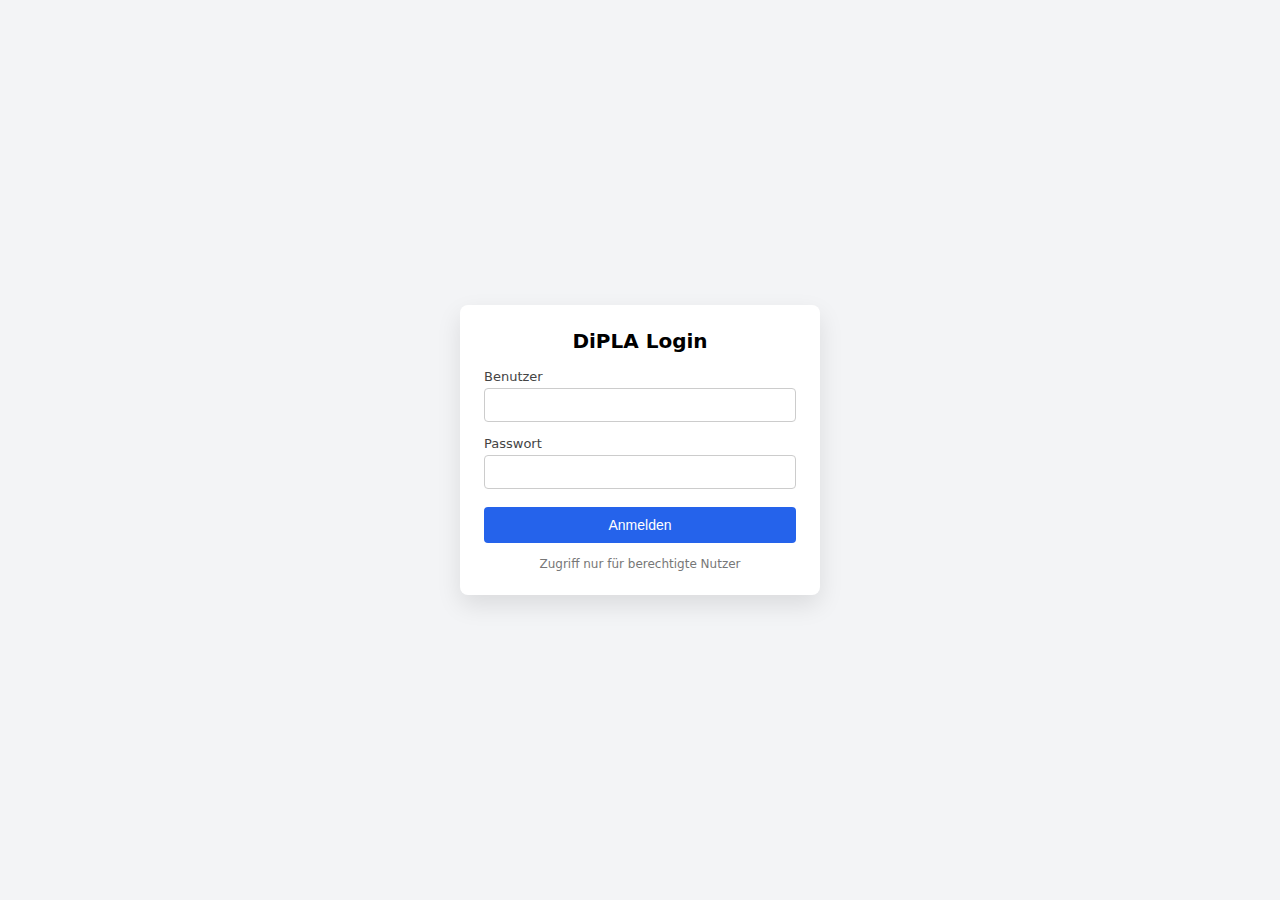
<file: index.html>
<!doctype html>
<html lang="de">
  <head>
    <meta charset="UTF-8" />
    <meta name="viewport" content="width=device-width, initial-scale=1.0" />
    <title>Dienstplan Praxis Launhardt</title>

    <!-- Global Styles -->
    <link rel="stylesheet" href="/css/index.css" />
  </head>

  <body>
      <script>
      (function () {
        const isTouch =
          window.matchMedia('(pointer: coarse)').matches;

        const isTooSmall =
          window.screen.availWidth < 1440 ||
          window.screen.availHeight < 800;

        if (isTouch || isTooSmall) {
          document.body.innerHTML = `
            <div style="
              display:flex;
              align-items:center;
              justify-content:center;
              min-height:100vh;
              font-family:system-ui,-apple-system,Segoe UI,sans-serif;
              text-align:center;
              padding:2rem;
            ">
              <div>
                <h2>Admin-Bereich nur am Desktop</h2>
                <p>Diese Oberfläche ist nicht für Tablets oder Mobilgeräte ausgelegt.</p>
                <p>Bitte Desktop oder Notebook verwenden.</p>
              </div>
            </div>
          `;
          throw new Error('Admin UI blocked on non-desktop device');
        }
      })();
      </script>


    <!-- ========================================================= -->
    <!-- APP WRAPPER -->
    <!-- ========================================================= -->
    <div id="app">
      <!-- ======================================================= -->
      <!-- HEADER -->
      <!-- ======================================================= -->
      <header id="header" class="app-header">
        <div class="header-left">
          <h1 class="app-title">DiPLAunhardt</h1>
          <div id="header-date" class="header-date"></div>
        </div>

        <div class="header-meta">
          <span id="header-user" class="header-user"></span>
          <button id="logout-btn" class="app-logout-btn">Abmelden</button>
        </div>
      </header>

      <!-- ======================================================= -->
      <!-- NOTES (Feiertage, Abwesenheiten, Notizen) -->
      <!-- ======================================================= -->
      <section id="notes-box" class="info-box notes-box"></section>

      <!-- ======================================================= -->
      <!-- CONTROLS -->
      <!-- ======================================================= -->
      <section id="controls-row" class="controls-row"></section>

      <!-- ======================================================= -->
      <!-- PLAN TABELLE -->
      <!-- ======================================================= -->
      <section id="plan-section" class="plan-section">
        <div class="plan-wrapper">
          <table id="plan-table" class="plan-table"></table>
        </div>
      </section>

      <!-- ======================================================= -->
      <!-- LEGEND -->
      <!-- ======================================================= -->
      <section id="legend-container" class="legend-container"></section>

      <!-- ======================================================= -->
      <!-- INFO PANEL (optional / derzeit ungenutzt) -->
      <!-- ======================================================= -->
      <section id="info-panel" class="info-section"></section>

      <!-- ======================================================= -->
      <!-- FOOTER / DIAGNOSTICS -->
      <!-- ======================================================= -->
      <footer id="diagnostics" class="diagnostics"></footer>
    </div>

    <!-- ========================================================= -->
    <!-- SCRIPT BOOTSTRAP -->
    <!-- ========================================================= -->

    <script type="module" src="./js/bootstrap.js"></script>
    <script type="module" src="./js/ui/settings-modal.js"></script>
    <script type="module" src="./js/ui/debug.js"></script>
  </body>
</html>
</file>
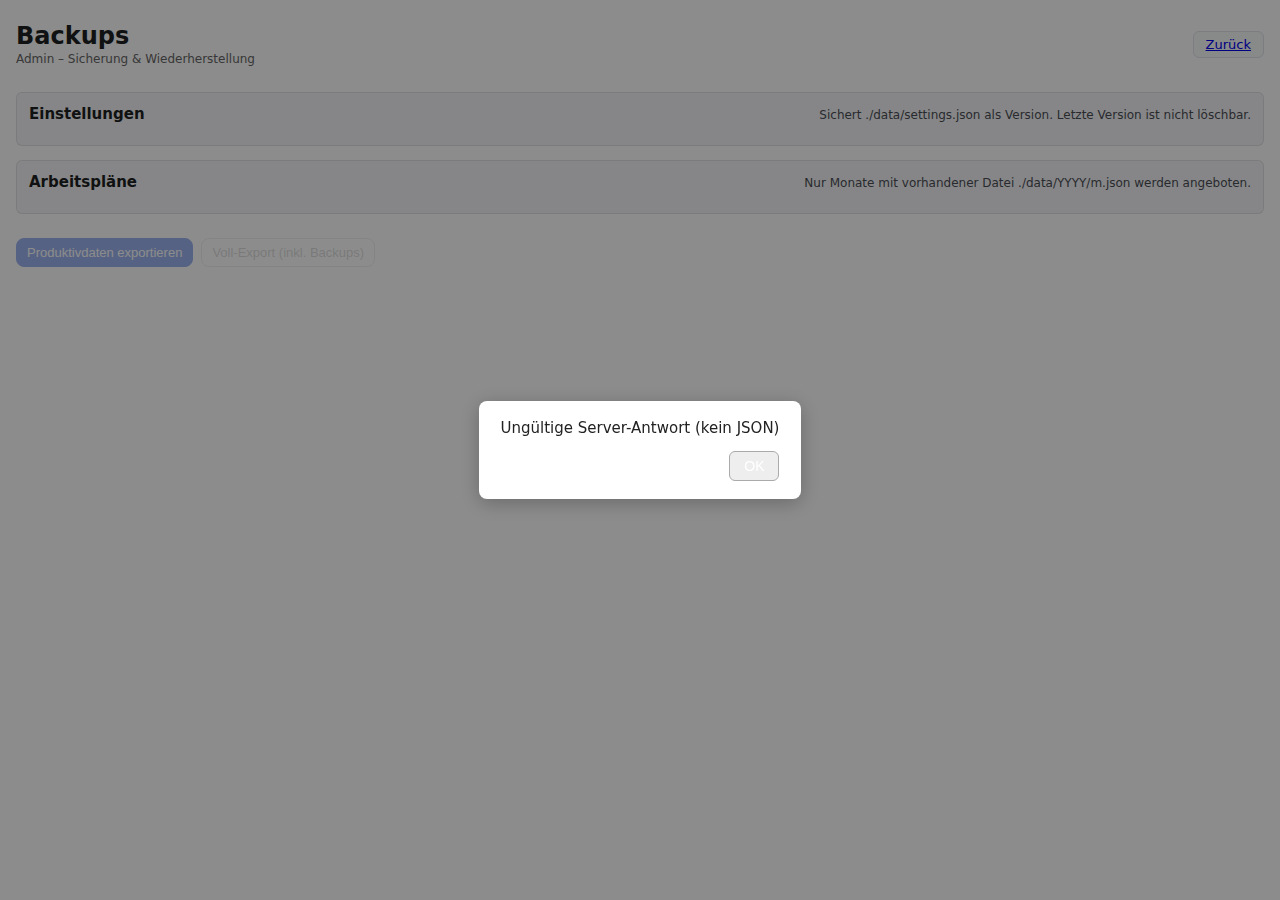
<file: backup.html>
<!doctype html>
<html lang="de">
<head>
  <meta charset="utf-8" />
  <meta name="viewport" content="width=device-width,initial-scale=1" />
  <title>Backups</title>

  <link rel="stylesheet" href="/assets/css/streamlined.css" />
  <link rel="stylesheet" href="/assets/css/backup.css" />
</head>
<body>
  <div id="app">
    <div id="header">
      <div class="header-left">
        <h1 class="app-title">Backups</h1>
        <div class="header-date">Admin – Sicherung & Wiederherstellung</div>
      </div>
      <div class="header-meta">
        <a class="app-logout-btn" href="/">Zurück</a>
      </div>
    </div>

    <div id="backup-root"></div>
  </div>

  <script type="module" src="/js/core/backup.js"></script>
</body>
</html>
</file>
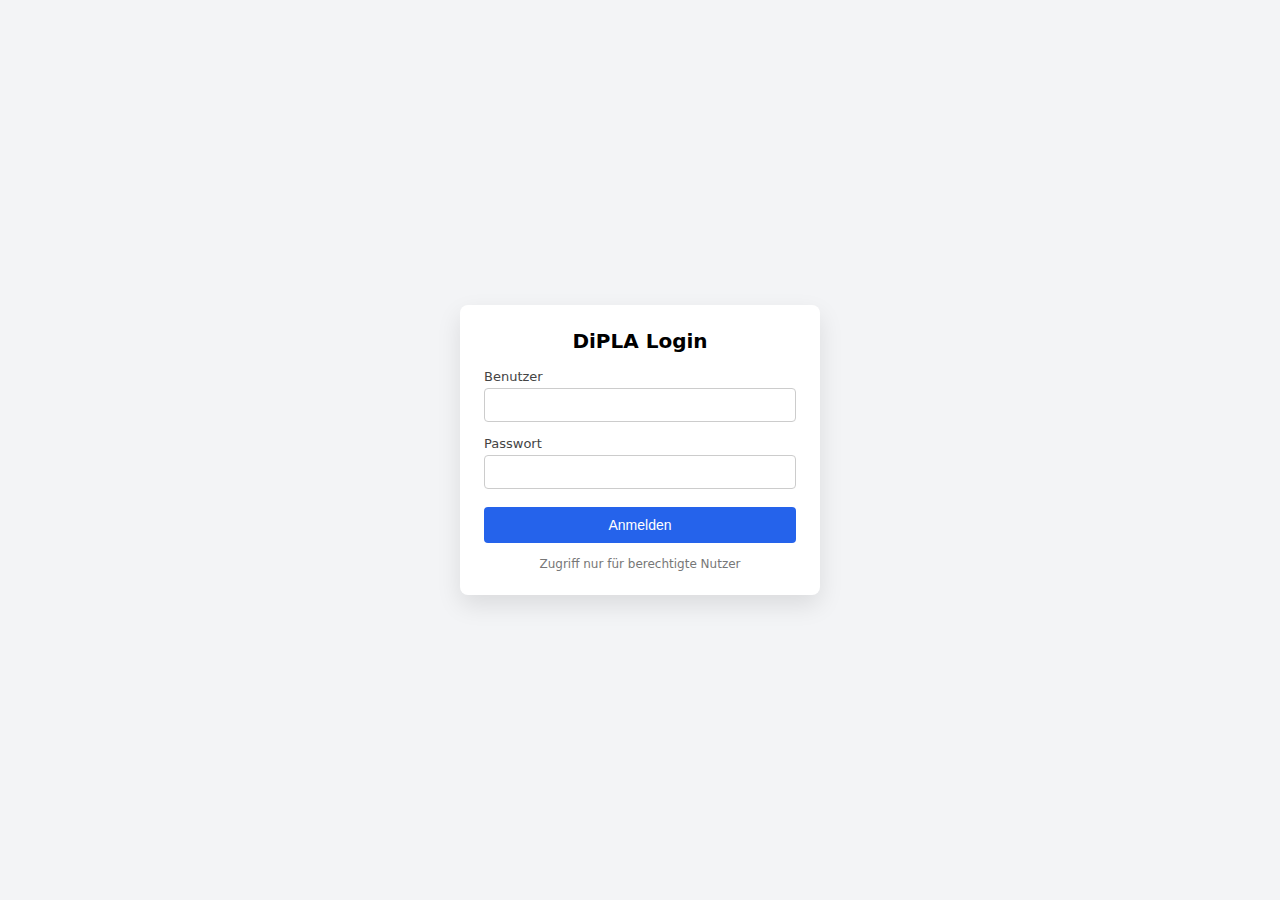
<file: login.html>
<!doctype html>
<html lang="de">
  <head>
    <meta charset="UTF-8" />
    <title>Login – Dienstplan</title>

    <meta name="viewport" content="width=device-width, initial-scale=1.0" />

    <!-- CSS ausgelagert -->
    <link rel="stylesheet" href="/assets/css/login.css" />
  </head>

  <body>
    <div class="login-box">
      <h1>DiPLA Login</h1>

      <div id="login-error" class="login-error" style="display: none"></div>

      <form id="login-form" autocomplete="off">
        <div class="login-row">
          <label for="login-user">Benutzer</label>
          <input
            id="login-user"
            type="text"
            name="user"
            required
            autocomplete="username"
            autocapitalize="characters"
            style="text-transform: uppercase"
            spellcheck="false"
          />
        </div>

        <div class="login-row">
          <label for="login-pass">Passwort</label>
          <input
            id="login-pass"
            name="password"
            type="password"
            autocomplete="new-password"
            required
          />
        </div>

        <div class="login-actions">
          <button id="login-btn" type="submit">Anmelden</button>
        </div>
      </form>

      <div class="login-footer">Zugriff nur für berechtigte Nutzer</div>
    </div>

    <script>
      const form = document.getElementById('login-form');
      const errorBox = document.getElementById('login-error');
      const btn = document.getElementById('login-btn');

      // -------------------------------------------------
      // Session-Timeout-Hinweis (beim Seitenaufruf)
      // -------------------------------------------------
      const params = new URLSearchParams(location.search);
      if (params.get('reason') === 'timeout') {
        errorBox.textContent = 'Session abgelaufen. Bitte erneut anmelden.';
        errorBox.style.display = 'block';
      }

      form.addEventListener('submit', async (e) => {
        e.preventDefault();

        errorBox.style.display = 'none';
        btn.disabled = true;

        const data = new FormData(form);

        try {
          const resp = await fetch('/api/auth/login.php', {
            method: 'POST',
            body: data,
          });

          const result = await resp.json();

          if (result.status === 'ok' && result.redirect) {
            window.location.href = result.redirect;
            return;
          }

          throw new Error(result.message || 'Login fehlgeschlagen');
        } catch (err) {
          errorBox.textContent = err.message;
          errorBox.style.display = 'block';
        } finally {
          btn.disabled = false;
        }
      });
    </script>
  </body>
</html>
</file>
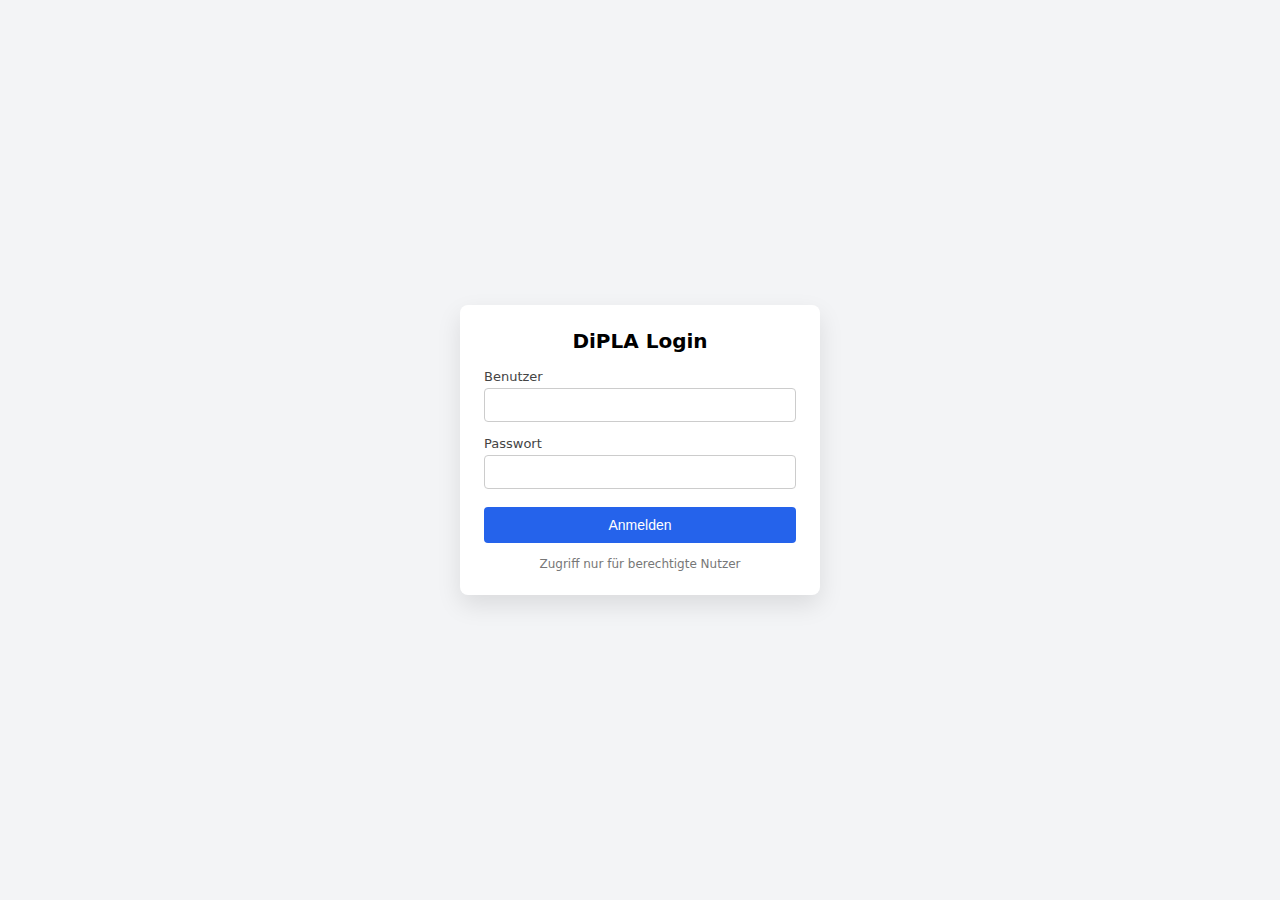
<file: viewer.html>
<!doctype html>
<html lang="de">
  <head>
    <meta charset="UTF-8" />
    <title>Dienstplan – Mitarbeiteransicht</title>
    <meta name="viewport" content="width=device-width, initial-scale=1.0" />

    <!-- Auth -->
    <script type="module" src="/js/core/auth-guard.js"></script>

    <!-- Viewer Styles -->
    <link rel="stylesheet" href="/assets/css/viewer.css" />
  </head>

  <body>
    <div id="vw-header">
      <div class="vw-header-left">
        <span id="vw-username" class="vw-user"></span>
      </div>

      <div class="vw-header-right">
        <label for="vw-month">Monat</label>
        <select id="vw-month"></select>

        <label for="vw-year">Jahr</label>
        <select id="vw-year"></select>

        <button id="vw-print-btn" class="vw-btn vw-btn-print">Drucken</button>
        <button id="logout-btn" class="vw-btn vw-btn-logout">Abmelden</button>
      </div>
    </div>

    <div id="vw-content"></div>
    <div id="vw-legend"></div>

    <!-- Viewer-ONLY Logic -->
    <script type="module" src="/js/viewer.js"></script>
  </body>
</html>
</file>
<file: css/index.css>
/* ==========================================================
   CSS ENTRYPOINT – EINZIGE LADESTELLE
   ========================================================== */

/* 1) Tokens */
@import './tokens/base.css';
@import './tokens/semantic.css';
@import './tokens/spacing.css';
@import './tokens/states.css';

/* 2) Components */
@import './components/buttons.css';
@import './components/toast.css';
/* @import './components/inputs.css';
@import './components/dialogs.css';
@import './components/tables.css';
@import './components/layout.css'; */

/* 3) Layouts */
/* @import './layouts/app.css';
@import './layouts/settings-modal.css';
@import './layouts/viewer.css'; */

/* 4) Utilities */
/* @import './utilities.css'; */

/* 5) Legacy (temporär!) */
@import './legacy/streamlined.css';
@import './legacy/settings-modal.css';
</file>
<file: assets/css/streamlined.css>
/* ========================================================================
   GLOBAL VARIABLES / ROOT
   ======================================================================== */

:root {
  --border: #d1d6e0;
  --border-light: #e0e4eb;

  --panel-bg: #f5f5f7;
  --panel-border: rgba(0, 0, 0, 0.08);
  --panel-radius: 6px;

  --bg-white: #ffffff;
  --bg-light: #fafafa;
  --bg-dark: #eef2f7;

  --text: #1e1f21;
  --text-light: #4a4e55;

  --accent: #3e6ae1;
  --accent-light: #dbe4ff;

  --danger: #b3261e;
}

/* ========================================================================
   GLOBAL BASE
   ======================================================================== */

html,
body {
  margin: 0;
  padding: 0;
  background: #fff;
  font-family:
    system-ui,
    -apple-system,
    Segoe UI,
    sans-serif;
  color: var(--text);
  font-size: 14px;
  -webkit-font-smoothing: antialiased;
}

#app {
  display: flex;
  flex-direction: column;
  gap: 12px;
  padding: 12px 16px;
  max-width: 1700px;
  margin: 0 auto;
  box-sizing: border-box;
}

/* ========================================================================
   HEADER
   ======================================================================== */

#header {
  display: flex;
  justify-content: space-between;
  align-items: center;
  padding: 10px 0 14px 0;
}

.header-left {
  display: flex;
  flex-direction: column;
  gap: 2px;
}

.app-title {
  font-size: 24px;
  font-weight: 600;
  margin: 0;
}

.header-date {
  font-size: 12px;
  color: #666;
}

.header-meta {
  display: flex;
  align-items: center;
  gap: 12px;
}

.header-user {
  font-size: 13px;
  color: #555;
}

.app-logout-btn {
  padding: 5px 12px;
  border-radius: 6px;
  border: 1px solid var(--border-light);
  background: #f8f9fa;
  font-size: 13px;
  cursor: pointer;
}

.app-logout-btn:hover {
  background: #f1f3f5;
}

/* ========================================================================
   CONTROLS ROW
   ======================================================================== */

#controls-row {
  display: flex;
  justify-content: space-between;
  align-items: center;
  background: var(--panel-bg);
  border: 1px solid var(--panel-border);
  border-radius: var(--panel-radius);
  padding: 10px 12px;
  gap: 10px;
}

/* Tabs */
.tabs-container {
  display: flex;
  gap: 4px;
}

.tab-button {
  border: 1px solid var(--border-light);
  background: #fff;
  padding: 6px 12px;
  border-radius: 6px;
  font-size: 13px;
  cursor: pointer;
}

.tab-button.active {
  background: var(--accent-light);
  border-color: var(--accent);
  color: var(--accent);
  font-weight: 600;
}

/* Center navigation */
.controls-center {
  display: flex;
  align-items: center;
  gap: 8px;
}

/* Right side */
.controls-right {
  display: flex;
  align-items: center;
  gap: 6px;
}

/* Control buttons */
.ctrl-btn,
#btn-prev-week,
#btn-next-week,
#btn-settings,
#btn-info,
#btn-edit-plan,
#btn-load-template,
#btn-validate-plan,
#btn-approve-plan {
  border: 1px solid var(--border);
  background: #fff;
  padding: 4px 8px;
  border-radius: 6px;
  font-size: 13px;
  cursor: pointer;
}

#btn-approve-plan.approved {
  background: #e8f5e9;
  border-color: #2e7d32;
  color: #2e7d32;
}

.ctrl-btn:hover:not(:disabled) {
  background: var(--bg-light);
}

.ctrl-btn:disabled {
  opacity: 0.5;
  cursor: not-allowed;
}

/* Today button */
#btn-today {
  padding: 5px 12px;
  font-size: 13px;
  background: #e6e6e6;
  border: 1px solid #ccc;
  border-radius: 6px;
  cursor: pointer;
}

#btn-today:hover {
  background: #dcdcdc;
}

select {
  padding: 4px 6px;
  border-radius: 6px;
  font-size: 13px;
  border: 1px solid var(--border);
  background: #fff;
}

/* ========================================================================
   PLAN TABLE
   ======================================================================== */

#plan-container {
  overflow-x: auto;
}

#plan-table {
  width: 100%;
  border-collapse: collapse;
  table-layout: fixed;
  border: 1px solid var(--panel-border);
  border-radius: var(--panel-radius);
  background: #fff;
}

#plan-table th {
  background: var(--panel-bg);
  padding: 6px;
  text-align: center;
  font-size: 13px;
  border: 1px solid var(--border-light);
  font-weight: 600;
}

#plan-table td {
  border: 1px solid var(--border-light);
  height: 32px;
  text-align: center;
  font-size: 13px;
  padding: 0;
}

/* Painting Animation */
.time-cell.painting {
  animation: flash 0.08s ease;
}

@keyframes flash {
  from {
    filter: brightness(1.3);
  }
  to {
    filter: brightness(1);
  }
}

/* Locked slots */
.time-cell.locked-role {
  background-image: repeating-linear-gradient(
    45deg,
    rgba(0, 0, 0, 0.12) 0px,
    rgba(0, 0, 0, 0.12) 6px,
    rgba(0, 0, 0, 0.05) 6px,
    rgba(0, 0, 0, 0.05) 12px
  );
  cursor: not-allowed !important;
}

/* ========================================================================
   LEGEND
   ======================================================================== */

#legend-container {
  background: var(--panel-bg);
  border: 1px solid var(--panel-border);
  border-radius: 8px;
  padding: 12px 16px;
  display: flex;
  flex-direction: column;
  gap: 8px;
  max-height: calc(100vh - 120px); /* Header + Controls */
  overflow-y: auto;
  padding-right: 6px; /* Platz für Scrollbar */
}

.legend-title {
  font-size: 0.85rem;
  font-weight: 600;
  margin-bottom: 2px;
}

.legend-section {
  display: flex;
  flex-direction: column;
  margin-bottom: 4px;
  position: static;
}

.legend-section .legend-title {
  opacity: 0.85;
}

.legend-section:last-child {
  opacity: 0.7;
}

.legend-section + .legend-section {
  border-top: 1px solid #e0e0e0;
  padding-top: 4px;
}

.legend-row {
  display: flex;
  flex-wrap: wrap;
  gap: 6px 12px;
}

.legend-roles-row {
  display: flex;
  justify-content: space-between;
  gap: 16px;
}

.legend-roles-left,
.legend-roles-right {
  display: flex;
  flex-wrap: wrap;
  gap: 10px 14px;
}

/* Nicht verfügbare Rollen optisch zurücknehmen */
.legend-roles-right {
  opacity: 0.9;
}

.legend-item {
  display: flex;
  align-items: center;
  gap: 6px;
  font-size: 0.6rem;
  line-height: 0.8rem;
}

.legend-color {
  width: 16px;
  height: 16px;
  border-radius: 4px;
  border: 1px solid rgba(0, 0, 0, 0.15);
}

.legend-label {
  font-size: 13px;
  color: var(--text);
}

.legend-empty {
  font-size: 13px;
  color: #777;
  padding: 6px 0;
}

.legend-status {
  display: flex;
  align-items: center;
  gap: 8px;
  font-weight: 500;
}

.legend-dot {
  width: 10px;
  height: 10px;
  border-radius: 50%;
}

.legend-status-ok .legend-dot {
  background: #2ecc71;
}

.legend-status-warning .legend-dot {
  background: #f1c40f;
}

.legend-status-error .legend-dot {
  background: #e74c3c;
}

.legend-status-unchecked .legend-dot {
  background: #bbb;
}

.legend-approval-approved .legend-dot {
  background-color: #2e7d32; /* grün */
}

.legend-approval-draft .legend-dot {
  background-color: #9e9e9e; /* grau */
}

.legend-approval-approved .legend-status-text {
  font-weight: 600;
}

/* ========================================================================
   NOTES BOX
   ======================================================================== */

#notes-box {
  background: var(--panel-bg);
  border: 1px solid var(--panel-border);
  border-radius: 6px;
  padding: 6px 12px;
  display: flex;
  flex-direction: column;
  gap: 16px;
}

#notes-box h3 {
  margin: 0;
  font-size: 15px;
  font-weight: 600;
}

.notes-subbox {
  background: #f5f5f7;
  border: 1px solid var(--panel-border);
  border-radius: 6px;
  padding: 6px;
  display: flex;
  flex-direction: column;
  gap: 6px;
}

.box-row {
  display: flex;
  gap: 10px;
  align-items: center;
  font-size: 14px;
}

.box-date {
  width: 100px;
  font-weight: 600;
  color: #333;
}

.box-label {
  flex: 1;
}

.box-type {
  color: #444;
  font-weight: 600;
}

.empty-info {
  font-size: 13px;
  color: #777;
}

.notes-textarea {
  width: 99%;
  min-height: 100px;
  resize: vertical;
  padding: 10px;
  border-radius: 8px;
  background: #fff;
  border: 1px solid var(--border);
  font-size: 14px;
  font-family:
    system-ui,
    -apple-system,
    'Segoe UI',
    sans-serif;
  line-height: 1.35;
  white-space: pre-wrap;
}

.notes-textarea::selection {
  background: rgba(0, 120, 215, 0.3);
}

.notes-textarea::placeholder {
  color: #888;
}

/* ========================================================================
   ABSENCE LINES (Kompaktformat)
   ======================================================================== */

.absence-line {
  display: flex;
  align-items: flex-start;
  gap: 8px;
  font-size: 14px;
  padding: 2px 0;
}

.absence-type {
  width: 110px; /* stabiler linker Block */
  font-weight: 600;
  color: #333;
}

.absence-items {
  flex: 1;
  color: #222;
}

.absence-items.empty-info {
  color: #777;
}

/* ========================================================================
   UTILITIES
   ======================================================================== */

.drag-preview {
  outline: 2px dashed var(--accent);
}
.drag-moving {
  filter: brightness(1.1);
}

.hidden {
  display: none !important;
}
.absence-cell {
  opacity: 0.5;
}

.holiday-cell {
  background-image: repeating-linear-gradient(
    135deg,
    rgba(176, 176, 176, 0.4) 0,
    rgba(176, 176, 176, 0.4) 6px,
    rgba(176, 176, 176, 0.25) 6px,
    rgba(176, 176, 176, 0.25) 12px
  );
  background-color: #f3f3f3;
}

.toast-msg.visible {
  opacity: 1;
}

/* ========================================================================
   DEBUG PANEL
   ======================================================================== */

#debug-toggle-btn {
  position: fixed;
  bottom: 16px;
  right: 18px;
  z-index: 950;
  padding: 6px 10px;
  font-size: 12px;
  border-radius: 999px;
  border: 1px solid var(--border);
  background: #ffffff;
  box-shadow: 0 4px 10px rgba(0, 0, 0, 0.12);
  cursor: pointer;
}

#debug-toggle-btn:hover {
  background: var(--bg-light);
}

#debug-panel {
  position: fixed;
  top: 64px;
  right: 16px;
  width: 360px;
  max-height: calc(100vh - 96px);
  background: #ffffff;
  border-radius: 10px;
  border: 1px solid var(--border);
  box-shadow: 0 18px 40px rgba(0, 0, 0, 0.22);
  display: none;
  flex-direction: column;
  z-index: 940;
  overflow: hidden;
}

#debug-panel.visible {
  display: flex;
}

.debug-header {
  display: flex;
  justify-content: space-between;
  align-items: center;
  padding: 8px 10px;
  background: var(--bg-light);
  border-bottom: 1px solid var(--border-light);
}

.debug-title {
  font-size: 13px;
  font-weight: 600;
}

.debug-close-btn {
  border: none;
  background: transparent;
  font-size: 18px;
  cursor: pointer;
}

.debug-content {
  padding: 8px 10px 10px;
  overflow-y: auto;
  font-size: 12px;
}

.debug-section {
  border-bottom: 1px solid var(--border-light);
  padding: 6px 0 8px;
}

.debug-section:last-child {
  border-bottom: none;
}

.debug-section h4 {
  margin: 0 0 4px;
  font-size: 12px;
  font-weight: 600;
  color: var(--text-light);
}

.debug-row {
  display: grid;
  grid-template-columns: 110px 1fr;
  gap: 4px;
  align-items: baseline;
  margin-bottom: 2px;
}

.debug-row span {
  color: var(--text-light);
}

.debug-row code {
  font-family:
    ui-monospace, SFMono-Regular, Menlo, Monaco, Consolas, 'Liberation Mono',
    'Courier New', monospace;
  background: var(--bg-panel);
  border-radius: 4px;
  padding: 1px 4px;
  font-size: 11px;
}

.debug-details {
  margin-top: 4px;
}

.debug-details summary {
  cursor: pointer;
  font-size: 11px;
  color: var(--accent);
}

.debug-details pre {
  margin-top: 4px;
  max-height: 160px;
  overflow: auto;
  background: #0b1020;
  color: #e5efff;
  padding: 6px 8px;
  border-radius: 6px;
  font-size: 10px;
}

/* ========================================================================
   TOAST
   ======================================================================== */
#toast-popup {
  position: fixed;
  bottom: 24px;
  left: 50%;
  transform: translateX(-50%);
  background: #333;
  color: #fff;
  padding: 8px 16px;
  border-radius: 6px;
  font-size: 14px;
  opacity: 0;
  transition: opacity 0.25s ease;
  z-index: 9999;
  pointer-events: none;
  box-shadow: 0 2px 10px rgba(0, 0, 0, 0.25);
}

#toast-popup[data-type='success'] {
  background: #2e7d32;
}
#toast-popup[data-type='error'] {
  background: #c62828;
}
#toast-popup[data-type='warn'] {
  background: #ef6c00;
}
#toast-popup[data-type='info'] {
  background: #333;
}

/* ========================================================================
   CONFIRM OVERLAY
   ======================================================================== */
#confirm-overlay {
  position: fixed;
  inset: 0;
  background: rgba(0, 0, 0, 0.45);
  display: none;
  opacity: 0;
  transition: opacity 0.2s ease;
  justify-content: center;
  align-items: center;
  z-index: 9998;
}

#confirm-box {
  background: #fff;
  padding: 18px 22px;
  border-radius: 8px;
  min-width: 260px;
  box-shadow: 0 4px 20px rgba(0, 0, 0, 0.25);
  display: flex;
  flex-direction: column;
  gap: 14px;
}

#confirm-message {
  font-size: 15px;
  color: #222;
}

#confirm-buttons {
  display: flex;
  justify-content: flex-end;
  gap: 10px;
}

#confirm-buttons button {
  padding: 6px 14px;
  font-size: 14px;
  border-radius: 6px;
  border: 1px solid #aaa;
  background: #eee;
  cursor: pointer;
}

#confirm-buttons button:hover {
  background: #ddd;
}

#confirm-ok {
  background: var(--accent);
  border-color: var(--accent);
  color: #fff;
}

#confirm-ok:hover {
  background: var(--accent-dark);
}

#confirm-buttons {
  flex-wrap: wrap;
}

/* ========================================================================
   LOGIC POPUP (LIGHT)
   ======================================================================== */

#logic-popup {
  position: fixed;
  top: 90px;
  right: 32px;
  width: 420px;
  max-height: 70vh;
  overflow: hidden;

  display: none;
  flex-direction: column;

  background: #ffffff;
  color: #222;

  border: 1px solid #d0d0d0;
  border-radius: 8px;

  box-shadow: 0 8px 24px rgba(0, 0, 0, 0.18);
  z-index: 9997;
}

/* ------------------------------------------------------------------------
   Header (Drag Handle)
   ------------------------------------------------------------------------ */

.logic-header {
  display: flex;
  justify-content: space-between;
  align-items: center;

  padding: 8px 12px;
  font-size: 14px;
  font-weight: 600;

  background: #f4f4f4;
  border-bottom: 1px solid #ddd;

  cursor: move;
  user-select: none;
}

.logic-header span {
  color: #333;
}

.logic-header button {
  background: none;
  border: none;
  color: #666;
  font-size: 16px;
  cursor: pointer;
}

.logic-header button:hover {
  color: #000;
}

.logic-counter {
  font-size: 12px;
  font-weight: 500;
  color: #555;
  margin-left: auto;
  margin-right: 8px;
  white-space: nowrap;
}

.logic-dragging {
  user-select: none;
  cursor: move;
}

/* ------------------------------------------------------------------------
   Body
   ------------------------------------------------------------------------ */

.logic-body {
  padding: 10px 12px;
  overflow-y: auto;
  font-size: 13px;
  line-height: 1.4;
  background: #fafafa;
  max-height: 420px;
}
/* Scrollbar dezent */
.logic-body::-webkit-scrollbar {
  width: 8px;
}

.logic-body::-webkit-scrollbar-thumb {
  background: #cfcfcf;
  border-radius: 6px;
}

.logic-body::-webkit-scrollbar-thumb:hover {
  background: #b5b5b5;
}

.logic-body::-webkit-scrollbar-track {
  background: transparent;
}

/* ------------------------------------------------------------------------
   Empty / OK States
   ------------------------------------------------------------------------ */

.logic-empty,
.logic-ok {
  padding: 14px;
  text-align: center;
  color: #555;
}

.logic-ok {
  color: #2e7d32;
  font-weight: 600;
}

/* ------------------------------------------------------------------------
   Logic Items
   ------------------------------------------------------------------------ */

.logic-item {
  padding: 8px 10px;
  margin-bottom: 6px;

  background: #ffffff;
  border-radius: 6px;

  border: 1px solid #ddd;
  border-left: 5px solid transparent;

  cursor: pointer;
}

.logic-item:hover {
  background: #f0f0f0;
}

/* Rule-ID */
.logic-item strong {
  font-size: 12px;
  font-weight: 600;
  display: block;
  margin-bottom: 2px;
  color: #444;
}

/* ------------------------------------------------------------------------
   Severity
   ------------------------------------------------------------------------ */

.logic-item.error {
  border-left-color: #c62828;
}

.logic-item.warning {
  border-left-color: #f0e008;
}

.logic-item.recommendation {
  border-left-color: #1e88e5;
}

/* ------------------------------------------------------------------------
   Drag State
   ------------------------------------------------------------------------ */

body.logic-dragging {
  cursor: move;
  user-select: none;
}
</file>
<file: assets/css/backup.css>
/* ==========================================================
   Backup – Admin Seite (nutzt streamlined.css Variablen)
   ========================================================== */

.bb-root {
  display: flex;
  flex-direction: column;
  gap: 14px;
}

.bb-section {
  background: var(--panel-bg);
  border: 1px solid var(--panel-border);
  border-radius: var(--panel-radius);
  padding: 12px;
}

.bb-section-title {
  display: flex;
  align-items: baseline;
  justify-content: space-between;
  gap: 10px;
  margin-bottom: 10px;
}

.bb-section-title h2 {
  margin: 0;
  font-size: 15px;
  font-weight: 700;
}

.bb-section-title .bb-hint {
  color: var(--text-light);
  font-size: 12px;
}

.bb-grid {
  display: grid;
  grid-template-columns: 260px 1fr 240px;
  gap: 8px 10px;
  align-items: center;
}

.bb-grid-head {
  font-weight: 700;
  font-size: 12px;
  color: var(--text-light);
  padding-bottom: 6px;
}

.bb-grid-head.bb-right {
  text-align: right;
}

.bb-cell-date {
  font-size: 13px;
  color: var(--text);
  display: flex;
  flex-direction: column;
  gap: 2px;
}

.bb-sub {
  font-size: 12px;
  color: var(--text-light);
}

.bb-current {
  display: inline-flex;
  align-items: center;
  gap: 6px;
  font-weight: 700;
}

.bb-pill {
  display: inline-flex;
  align-items: center;
  gap: 6px;
  font-size: 11px;
  padding: 2px 8px;
  border-radius: 999px;
  border: 1px solid var(--border-light);
  background: #fff;
  color: var(--text-light);
  width: fit-content;
}

.bb-pill.ok {
  border-color: rgba(46,125,50,0.35);
  color: #2e7d32;
  background: rgba(46,125,50,0.08);
}

.bb-pill.bad {
  border-color: rgba(179,38,30,0.35);
  color: var(--danger);
  background: rgba(179,38,30,0.08);
}

.bb-input {
  width: 100%;
  box-sizing: border-box;
  padding: 6px 10px;
  border-radius: 8px;
  border: 1px solid var(--border-light);
  background: #fff;
  font-size: 13px;
  color: var(--text);
}

.bb-input[readonly] {
  background: #fff;
  color: var(--text-light);
}

.bb-actions {
  display: flex;
  justify-content: flex-end;
  align-items: center;
  gap: 8px;
}

.bb-btn {
  border: 1px solid var(--border-light);
  background: #fff;
  padding: 6px 10px;
  border-radius: 8px;
  font-size: 13px;
  cursor: pointer;
  white-space: nowrap;
}

.bb-btn:hover:not(:disabled) {
  background: var(--bg-light);
}

.bb-btn:disabled {
  opacity: 0.5;
  cursor: not-allowed;
}

.bb-btn-primary {
  background: var(--accent);
  border-color: var(--accent);
  color: #fff;
}

.bb-btn-primary:hover:not(:disabled) {
  filter: brightness(0.98);
}

.bb-btn-danger {
  background: var(--danger);
  border-color: var(--danger);
  color: #fff;
}

.bb-btn-danger:hover:not(:disabled) {
  filter: brightness(0.98);
}

.bb-select-wrap {
  display: flex;
  gap: 8px;
  align-items: center;
}

.bb-select {
  padding: 6px 10px;
  border-radius: 8px;
  border: 1px solid var(--border-light);
  background: #fff;
  font-size: 13px;
  color: var(--text);
  width: 120px; /* nicht zu breit */
}

.bb-select.bb-month {
  width: 160px;
}

.bb-empty {
  grid-column: 1 / -1;
  padding: 10px;
  background: #fff;
  border: 1px dashed var(--border-light);
  border-radius: 8px;
  color: var(--text-light);
  font-size: 13px;
}

.bb-footer {
  display: flex;
  justify-content: flex-start;
  gap: 8px;
  margin-top: 10px;
}

.bb-muted {
  opacity: 0.7;
}

/* Mobile */
@media (max-width: 980px) {
  .bb-grid {
    grid-template-columns: 1fr;
  }
  .bb-grid-head.bb-right {
    text-align: left;
  }
  .bb-actions {
    justify-content: flex-start;
  }
  .bb-select {
    width: 140px;
  }
}
</file>
<file: assets/css/login.css>
/* ==========================================================
   Login – Minimal, neutral, wartbar
   ========================================================== */

*,
*::before,
*::after {
  box-sizing: border-box;
}

body {
  margin: 0;
  font-family:
    system-ui,
    -apple-system,
    BlinkMacSystemFont,
    'Segoe UI',
    sans-serif;
  background: #f3f4f6;
  height: 100vh;
  display: flex;
  align-items: center;
  justify-content: center;
}

.login-box {
  width: 100%;
  max-width: 360px;
  background: #ffffff;
  padding: 24px;
  border-radius: 8px;
  box-shadow: 0 10px 25px rgba(0, 0, 0, 0.1);
}

.login-box h1 {
  margin: 0 0 16px;
  font-size: 20px;
  text-align: center;
}

/* ------------------------------------------ */

.login-row {
  margin-bottom: 14px;
}

.login-row label {
  display: block;
  font-size: 13px;
  margin-bottom: 4px;
  color: #444;
}

.login-row input {
  width: 100%;
  padding: 8px 10px;
  font-size: 14px;
  border: 1px solid #ccc;
  border-radius: 4px;
}

.login-row input:focus {
  outline: none;
  border-color: #2563eb;
}

/* ------------------------------------------ */

.login-error {
  display: none;
  color: #b91c1c;
  font-size: 13px;
  margin-bottom: 10px;
}

/* ------------------------------------------ */

.login-actions {
  margin-top: 18px;
}

.login-actions button {
  width: 100%;
  padding: 10px;
  font-size: 14px;
  border: none;
  border-radius: 4px;
  background: #2563eb;
  color: #ffffff;
  cursor: pointer;
}

.login-actions button:disabled {
  background: #94a3b8;
  cursor: default;
}

/* ------------------------------------------ */

.login-footer {
  margin-top: 14px;
  text-align: center;
  font-size: 12px;
  color: #777;
}
</file>
<file: assets/css/viewer.css>
/* =====================================================================
   VIEWER – FINAL CONSOLIDATED CSS
   ===================================================================== */

/* ---------------------------------------------------------------------
   GLOBAL
   --------------------------------------------------------------------- */

* {
  box-sizing: border-box;
  font-family: 'Inter', 'Segoe UI', Arial, sans-serif;
}

body {
  margin: 0;
  background: #f5f5f7;
  color: #333;
}

/* ---------------------------------------------------------------------
   HEADER
   --------------------------------------------------------------------- */

#vw-header {
  position: sticky;
  top: 0;
  z-index: 50;

  display: flex;
  justify-content: space-between;
  align-items: center;
  gap: 18px;

  padding: 10px 14px;
  background: #ffffff;
  border-bottom: 1px solid #ddd;
  box-shadow: 0 1px 3px rgba(0, 0, 0, 0.07);
  border-radius: 0 0 12px 12px;
}

.vw-header-left {
  font-size: 14px;
  color: #333;
}

.vw-user {
  font-weight: 600;
}

.vw-header-right {
  display: flex;
  align-items: center;
  gap: 8px;
}

/* ---------------------------------------------------------------------
   DROPDOWNS
   --------------------------------------------------------------------- */

#vw-header select {
  appearance: none;
  padding: 4px 28px 4px 6px;
  border-radius: 6px;
  border: 1px solid rgba(0, 0, 0, 0.25);

  background-color: #fff;
  background-image: url("data:image/svg+xml,%3Csvg xmlns='http://www.w3.org/2000/svg' width='12' height='12' viewBox='0 0 12 12'%3E%3Cpath d='M2 4l4 4 4-4' stroke='%23444' stroke-width='1.5' fill='none' stroke-linecap='round'/%3E%3C/svg%3E");
  background-repeat: no-repeat;
  background-position: right 10px center;
  background-size: 12px;

  font-size: 13px;
  cursor: pointer;
}

#vw-header select:hover {
  background-color: #fafafa;
  border-color: rgba(0, 0, 0, 0.35);
}

#vw-header select:focus {
  outline: none;
  border-color: rgba(0, 0, 0, 0.55);
}

/* ---------------------------------------------------------------------
   BUTTONS (App-kompatibel)
   --------------------------------------------------------------------- */

.vw-btn {
  padding: 5px 12px;
  border-radius: 6px;
  border: 1px solid #ccc;
  background: #f8f9fa;
  font-size: 13px;
  cursor: pointer;
}

.vw-btn:hover {
  background: #f1f3f5;
}

/* Print */
.vw-btn-print {
  border-color: #999;
}

/* Logout */
.vw-btn-logout {
  padding: 5px 12px;
  border-radius: 6px;
}

.vw-btn-logout:hover {
  background: #f1f3f5;
}

/* ---------------------------------------------------------------------
   WEEK CARD
   --------------------------------------------------------------------- */

.vw-week-card {
  background: #ffffff;
  margin: 22px auto;
  border-radius: 12px;
  box-shadow: 0 2px 7px rgba(0, 0, 0, 0.07);
  overflow: hidden;
  width: calc(100% - 32px);
}

.vw-week-card.hover {
  box-shadow: 0 3px 10px rgba(0, 0, 0, 0.12);
}

/* ---------------------------------------------------------------------
   WEEK HEADER
   --------------------------------------------------------------------- */

.vw-week-header {
  background: #fafafa;
  padding: 10px 12px;
  font-size: 15px;
  font-weight: 600;
  border-bottom: 1px solid #e5e5e5;
}

/* ---------------------------------------------------------------------
   TABLE
   --------------------------------------------------------------------- */

.vw-week-table {
  width: 100%;
  border-collapse: collapse;
  table-layout: fixed;
}

.time-label {
  width: 48px;
  text-align: center;
  padding-right: 6px;
  color: #666;
  font-size: 13px;
  white-space: nowrap;
}

.vw-week-table th.vw-day-header {
  text-align: center;
  padding: 6px 0;
  font-weight: 600;
  font-size: 14px;
  border-bottom: 1px solid #ddd;
}

.vw-week-table th.outside-month {
  color: #aaa;
}

.vw-week-table td {
  height: 24px;
  border-bottom: 1px solid #eee;
  border-right: 1px solid #eee;
  padding: 0;
}

.vw-week-table td:last-child {
  border-right: none;
}

.vw-week-table td.outside-month {
  background: #fafafa;
  color: #999;
}

.time-cell {
  user-select: none;
}

/* ---------------------------------------------------------------------
   TOOLTIP
   --------------------------------------------------------------------- */

.time-cell[data-tip] {
  position: relative;
}

.time-cell[data-tip]:hover::after {
  content: attr(data-tip);
  position: absolute;
  left: 50%;
  top: -32px;
  transform: translateX(-50%);
  white-space: nowrap;
  background: #333;
  color: #fff;
  padding: 4px 7px;
  border-radius: 6px;
  font-size: 12px;
  z-index: 1000;
}

.time-cell[data-tip]:hover::before {
  content: '';
  position: absolute;
  left: 50%;
  top: -8px;
  transform: translateX(-50%);
  border-left: 6px solid transparent;
  border-right: 6px solid transparent;
  border-top: 6px solid #333;
}

/* ---------------------------------------------------------------------
   LEGEND
   --------------------------------------------------------------------- */

#vw-legend {
  position: sticky;
  bottom: 0;
  background: #ffffff;
  padding: 10px 12px;
  display: flex;
  gap: 14px;
  flex-wrap: wrap;
  border-top: 1px solid #ddd;
  box-shadow: 0 -1px 3px rgba(0, 0, 0, 0.07);
  font-size: 14px;
}

.vw-legend-item {
  display: flex;
  align-items: center;
  gap: 6px;
}

.vw-legend-color {
  width: 14px;
  height: 14px;
  border-radius: 4px;
}

/* =====================================================================
   PRINT – VIEWER (A4, Schwarz/Weiß, tintensparend)
   ===================================================================== */
@media print {
  /* --------------------------------------------------
     GLOBAL
     -------------------------------------------------- */
  * {
    -webkit-print-color-adjust: exact;
    print-color-adjust: exact;
  }

  body {
    background: #fff !important;
    margin: 0;
    padding: 0;
    font-size: 10px !important;
    color: #000;
  }

  /* --------------------------------------------------
     HEADER – nur Name + Titel
     -------------------------------------------------- */
  #vw-header {
    display: none !important;
  }

  /* Sicherheit: alle Header-Childs ebenfalls weg */
  #vw-header * {
    display: none !important;
  }

  /* --------------------------------------------------
     LEGEND – NIE DRUCKEN
     -------------------------------------------------- */
  #vw-legend {
    display: none !important;
  }

  /* --------------------------------------------------
     WEEK CARD – kein Card-Design
     -------------------------------------------------- */
  .vw-week-card {
    margin: 4px 0 !important;
    padding: 0 !important;
    border: 1px solid #000 !important;
    border-radius: 0 !important;
    box-shadow: none !important;
    break-inside: avoid;
    page-break-inside: avoid;
    width: 100% !important;
  }

  .vw-week-header {
    background: #fff !important;
    border-bottom: 1px solid #000 !important;
    padding: 6px !important;
    font-size: 11px !important;
    font-weight: 600;
  }

  /* --------------------------------------------------
     TABLE – kompakt, A4-freundlich
     -------------------------------------------------- */
  .vw-week-table {
    width: 100% !important;
    border-collapse: collapse !important;
    table-layout: fixed !important;
    margin: 0 !important;
  }

  .vw-week-table th,
  .vw-week-table td {
    border: 1px solid #000 !important;
    padding: 0 !important;
  }

  .time-label {
    width: 40px !important;
    font-size: 9px !important;
    text-align: right;
    padding-right: 4px !important;
    white-space: nowrap;
  }

  .vw-week-table td {
    height: 16px !important;
  }

  /* --------------------------------------------------
     BELEGTE ZELLEN – GRUNDREGEL
     (alle Rollen, s/w, nie leer)
     -------------------------------------------------- */
  .vw-week-table td[data-role] {
    background: #e5e5e5 !important;
  }

  /* --------------------------------------------------
     ABWESENHEITEN – DIAGONALE SCHRAFFUR
     -------------------------------------------------- */
  .vw-week-table td[data-role='Krank'],
  .vw-week-table td[data-role='Urlaub'],
  .vw-week-table td[data-role='Fortbildung'] {
    background: repeating-linear-gradient(
      45deg,
      #000 0,
      #000 1px,
      transparent 1px,
      transparent 4px
    ) !important;
  }

  /* --------------------------------------------------
     FEIERTAG / BRÜCKENTAG – PUNKTMUSTER
     -------------------------------------------------- */
  .vw-week-table td[data-role='Feiertag'],
  .vw-week-table td[data-role='Brückentag'] {
    background: radial-gradient(#000 15%, transparent 16%) !important;
    background-size: 4px 4px !important;
    background-repeat: repeat !important;
  }

  /* --------------------------------------------------
     TAGE AUSSERHALB DES MONATS
     -------------------------------------------------- */
  .vw-week-table td.outside-month {
    background: #f0f0f0 !important;
  }

  /* --------------------------------------------------
     TOOLTIPS NIE DRUCKEN
     -------------------------------------------------- */
  .time-cell[data-tip]::after,
  .time-cell[data-tip]::before {
    display: none !important;
  }
}

/* =====================================================================
   PHONE ONLY – LANDSCAPE REQUIRED
   ===================================================================== */

@media (max-width: 767px) {
  body.vw-phone-rotate::before {
    content: 'Bitte Smartphone ins Querformat drehen, um den Dienstplan anzuzeigen.';
    position: fixed;
    inset: 0;
    background: #111;
    color: #fff;
    z-index: 99999;

    display: flex;
    align-items: center;
    justify-content: center;

    font-size: 16px;
    text-align: center;
    padding: 24px;
  }
}

/* =====================================================================
   PHONE LANDSCAPE OPTIMIZATION
   ===================================================================== */

@media (max-width: 767px) {
  /* Header kompakter */
  #vw-header {
    padding: 6px 8px;
    gap: 10px;
  }

  .vw-header-left {
    font-size: 12px;
  }

  .vw-header-right {
    gap: 6px;
  }

  #vw-header select,
  .vw-btn {
    font-size: 11px;
    padding: 4px 8px;
  }

  /* Week Card enger */
  .vw-week-card {
    margin: 12px auto;
    width: calc(100% - 16px);
  }

  .vw-week-header {
    font-size: 13px;
    padding: 6px 8px;
  }

  /* Tabelle: Slot-Höhen runter */
  .vw-week-table td {
    height: 20px;
  }

  .time-label {
    width: 40px;
    font-size: 11px;
  }

  .vw-week-table th.vw-day-header {
    font-size: 11px;
    padding: 4px 0;
  }

  /* Tooltip größerer Abstand */
  .time-cell[data-tip]:hover::after {
    font-size: 11px;
    top: -36px;
  }

  /* Legend kompakter */
  #vw-legend {
    font-size: 12px;
    padding: 6px 8px;
    gap: 10px;
  }

  .vw-legend-color {
    width: 12px;
    height: 12px;
  }
}
</file>
